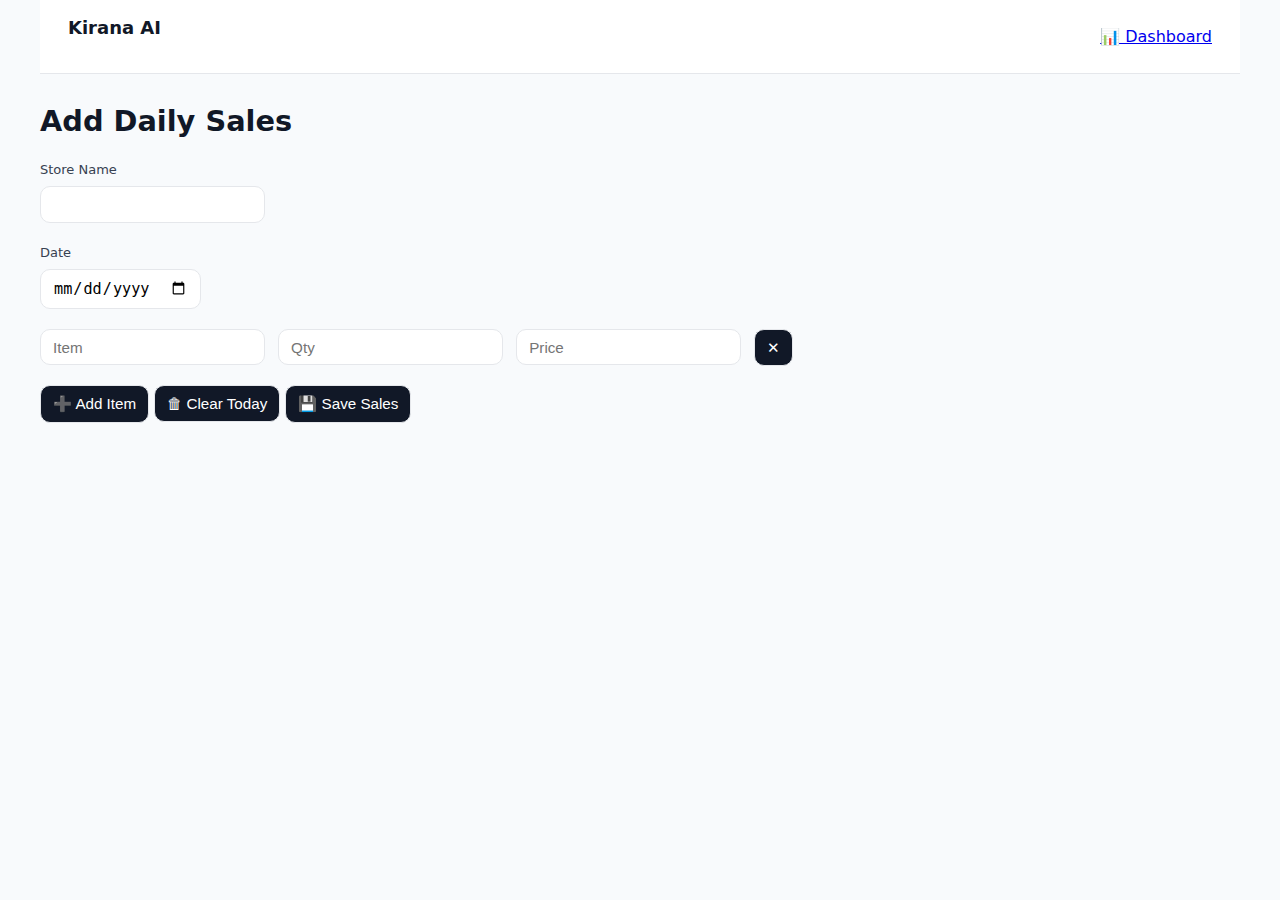
<file: docs/add-sales.html>
<!DOCTYPE html>
<html>
<head>
  <title>Add Sales</title>
  <link rel="stylesheet" href="style.css">
</head>
<body>

<header class="top-bar">
  <h2>Kirana AI</h2>
  <a href="index.html">📊 Dashboard</a>
</header>

<h1>Add Daily Sales</h1>

<label>Store Name</label>
<input id="storeName" />

<label>Date</label>
<input type="date" id="saleDate" />

<div id="itemsContainer"></div>

<button id="addItemBtn">➕ Add Item</button>
<button id="clearTodayBtn">🗑 Clear Today</button>
<button id="saveSalesBtn">💾 Save Sales</button>

<p id="messageBox"></p>

<script src="sales.js"></script>
</body>
</html>
</file>
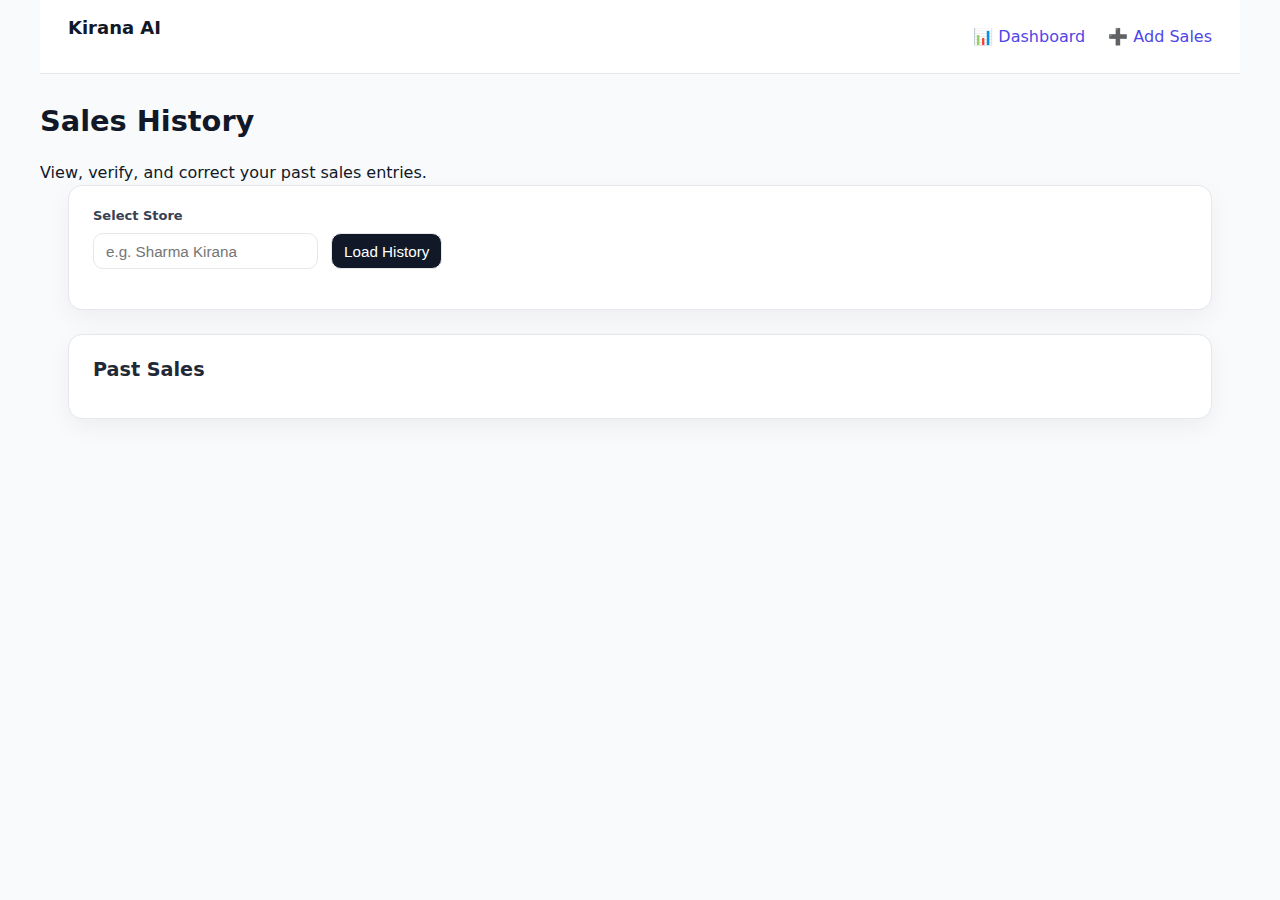
<file: docs/sales-history.html>
<!DOCTYPE html>
<html lang="en">
<head>
  <meta charset="UTF-8" />
  <title>Kirana AI – Sales History</title>
  <link rel="stylesheet" href="style.css" />
</head>
<body>

<header class="top-bar">
  <h2>Kirana AI</h2>
  <nav>
    <a href="index.html">📊 Dashboard</a>
    <a href="add-sales.html">➕ Add Sales</a>
  </nav>
</header>

<main class="page">

  <h1>Sales History</h1>
  <p>View, verify, and correct your past sales entries.</p>

  <!-- FILTER -->
  <section class="panel">
    <label for="storeSelect"><strong>Select Store</strong></label>
    <input
      type="text"
      id="storeSelect"
      placeholder="e.g. Sharma Kirana"
    />

    <button id="loadHistoryBtn">Load History</button>
  </section>

  <!-- RESULTS -->
  <section class="panel">
    <h2>Past Sales</h2>
    <div id="salesHistory"></div>
  </section>

</main>

<script src="sales-history.js"></script>
</body>
</html>
</file>
<file: docs/style.css>
/* =============================
   GLOBAL RESET & BASE
============================= */
* {
  margin: 0;
  padding: 0;
  box-sizing: border-box;
}

:root {
  --bg: #f5f7fb;
  --card: #ffffff;
  --primary: #4f46e5;
  --primary-soft: #eef2ff;
  --text-main: #111827;
  --text-muted: #6b7280;
  --border: #e5e7eb;
  --success: #16a34a;
}

body {
  font-family: "Inter", system-ui, -apple-system, BlinkMacSystemFont, sans-serif;
  background-color: var(--bg);
  color: var(--text-main);
  line-height: 1.6;
  padding-bottom: 40px;
}

/* =============================
   TOP BAR
============================= */
.top-bar {
  background: var(--card);
  border-bottom: 1px solid var(--border);
  padding: 14px 28px;
  display: flex;
  align-items: center;
  justify-content: space-between;
}

.top-bar h2 {
  font-size: 18px;
  font-weight: 600;
}

.top-bar nav a {
  text-decoration: none;
  color: var(--primary);
  font-weight: 500;
  margin-left: 18px;
}

/* =============================
   PAGE TITLE
============================= */
h1 {
  font-size: 26px;
  font-weight: 600;
  margin: 28px;
}

/* =============================
   CARDS
============================= */
.cards {
  display: grid;
  grid-template-columns: repeat(auto-fit, minmax(220px, 1fr));
  gap: 20px;
  margin: 0 28px 28px;
}

.card {
  background: var(--card);
  border-radius: 14px;
  padding: 22px;
  border: 1px solid var(--border);
  box-shadow: 0 8px 20px rgba(0, 0, 0, 0.03);
}

.card h3 {
  font-size: 14px;
  color: var(--text-muted);
  margin-bottom: 8px;
  font-weight: 500;
}

.card p {
  font-size: 28px;
  font-weight: 600;
}

/* =============================
   PANELS
============================= */
.panel {
  background: var(--card);
  border-radius: 14px;
  padding: 22px;
  margin: 0 28px 28px;
  border: 1px solid var(--border);
}

.panel h2 {
  font-size: 18px;
  margin-bottom: 14px;
}

/* =============================
   INPUTS & BUTTONS
============================= */
input,
select {
  padding: 10px 12px;
  border-radius: 10px;
  border: 1px solid var(--border);
  font-size: 14px;
  margin-right: 8px;
}

button {
  padding: 10px 14px;
  border-radius: 10px;
  border: none;
  background: var(--primary);
  color: white;
  font-size: 14px;
  font-weight: 500;
  cursor: pointer;
}

button:hover {
  opacity: 0.92;
}

/* =============================
   RESULT TEXT
============================= */
.result {
  margin-top: 12px;
  font-size: 14px;
  color: var(--text-muted);
}

/* =============================
   STORE LIST
============================= */
#storeList div {
  padding: 10px 0;
  border-bottom: 1px dashed var(--border);
  font-size: 14px;
}

#topStore {
  margin-top: 12px;
  font-weight: 600;
}

/* =============================
   AI INSIGHTS
============================= */
#aiInsights {
  background: var(--primary-soft);
  padding: 14px;
  border-radius: 12px;
}

#aiInsights p {
  font-size: 14px;
  margin-bottom: 6px;
}

/* =============================
   CHARTS
============================= */
canvas {
  margin-top: 14px;
}

/* =============================
   ADD SALES PAGE
============================= */
.page-wrapper {
  max-width: 820px;
  margin: auto;
  padding: 20px;
}

.sales-card {
  background: var(--card);
  border-radius: 16px;
  padding: 26px;
  border: 1px solid var(--border);
}

.form-group {
  margin-bottom: 16px;
}

label {
  display: block;
  font-size: 13px;
  color: var(--text-muted);
  margin-bottom: 6px;
}

.items-section h3 {
  margin: 20px 0 10px;
}

.item-row {
  display: grid;
  grid-template-columns: 2fr 1fr 1fr auto;
  gap: 10px;
  margin-bottom: 10px;
}

.remove-item {
  background: #ef4444;
  border-radius: 10px;
}

.form-actions {
  display: flex;
  justify-content: space-between;
  margin-top: 22px;
}

.btn.primary {
  background: var(--primary);
}

.btn.secondary {
  background: var(--primary-soft);
  color: var(--primary);
}

.btn.ghost {
  background: transparent;
  border: 1px solid var(--border);
  color: var(--text-muted);
}

.response-box {
  margin-top: 14px;
  font-size: 14px;
  color: var(--success);
}

/* =============================
   RESPONSIVE
============================= */
@media (max-width: 768px) {
  .cards {
    margin: 0 16px 20px;
  }

  .panel {
    margin: 0 16px 20px;
  }

  h1 {
    margin: 20px 16px;
    font-size: 22px;
  }
}

/* =============================
   MICRO INTERACTIONS
============================= */

/* Card hover */
.card {
  transition: transform 0.2s ease, box-shadow 0.2s ease;
}
.card:hover {
  transform: translateY(-3px);
  box-shadow: 0 12px 30px rgba(0, 0, 0, 0.08);
}

/* Button feedback */
button {
  transition: transform 0.15s ease, box-shadow 0.15s ease, opacity 0.15s;
}
button:active {
  transform: scale(0.97);
}

/* Inputs focus */
input:focus,
select:focus {
  outline: none;
  border-color: var(--primary);
  box-shadow: 0 0 0 3px rgba(79, 70, 229, 0.15);
}

/* Panel subtle lift */
.panel {
  transition: box-shadow 0.2s ease;
}
.panel:hover {
  box-shadow: 0 10px 24px rgba(0, 0, 0, 0.05);
}

/* Smooth chart appearance */
canvas {
  animation: fadeIn 0.4s ease-in-out;
}

@keyframes fadeIn {
  from {
    opacity: 0;
    transform: translateY(6px);
  }
  to {
    opacity: 1;
    transform: translateY(0);
  }
}


/* ===============================
   GLOBAL POLISH
================================ */
body {
  background: #f8fafc;
  color: #111827;
}

/* Page title */
h1 {
  font-size: 1.8rem;
  margin: 1.5rem 0;
  color: #111827;
}

/* Panels */
.panel {
  background: #ffffff;
  border-radius: 14px;
  padding: 1.25rem 1.5rem;
  margin-bottom: 1.5rem;
  box-shadow: 0 8px 24px rgba(0,0,0,0.05);
}

/* Section titles */
.panel h2 {
  font-size: 1.2rem;
  margin-bottom: 0.75rem;
  color: #1f2937;
}


/* ===============================
   DASHBOARD CARDS
================================ */
.cards {
  display: grid;
  grid-template-columns: repeat(auto-fit, minmax(220px, 1fr));
  gap: 1rem;
  margin-bottom: 2rem;
}

.card {
  background: linear-gradient(135deg, #ffffff, #f9fafb);
  border-radius: 16px;
  padding: 1.25rem;
  box-shadow: 0 10px 28px rgba(0,0,0,0.06);
  transition: transform 0.2s ease, box-shadow 0.2s ease;
}

.card:hover {
  transform: translateY(-3px);
  box-shadow: 0 16px 32px rgba(0,0,0,0.08);
}

.card h3 {
  font-size: 0.95rem;
  color: #6b7280;
  margin-bottom: 0.5rem;
}

.card p {
  font-size: 1.6rem;
  font-weight: 700;
  color: #111827;
}


/* ===============================
   AI INSIGHTS
================================ */
#aiInsights {
  display: grid;
  gap: 0.75rem;
  font-size: 0.95rem;
}

#aiInsights p {
  background: #f9fafb;
  border-left: 4px solid #22c55e;
  padding: 0.75rem 1rem;
  border-radius: 8px;
  color: #374151;
}

/* ===============================
   INPUTS & BUTTONS
================================ */
input, select, button {
  border-radius: 10px;
  padding: 0.55rem 0.75rem;
  border: 1px solid #e5e7eb;
  font-size: 0.95rem;
}

button {
  background: #111827;
  color: white;
  cursor: pointer;
  transition: background 0.2s ease, transform 0.1s ease;
}

button:hover {
  background: #1f2937;
}

button:active {
  transform: scale(0.97);
}

canvas {
  max-height: 260px;
}


/* ===============================
   PAGE LAYOUT PADDING FIX
================================ */
body {
  padding-left: 2.5rem;
  padding-right: 2.5rem;
}

/* Limit width for large screens */
.page-container,
main {
  max-width: 1200px;
  margin-left: auto;
  margin-right: auto;
}


/* ===============================
   STEP 3.3 – FORM RHYTHM & SPACING
================================ */

/* Headings spacing */
h1, h2 {
  margin-bottom: 1rem;
}

/* Add Sales page main content */
.add-sales-container,
form {
  margin-top: 1.5rem;
}

/* Labels */
label {
  display: block;
  margin-bottom: 0.35rem;
  font-weight: 500;
  color: #374151;
}

/* Inputs spacing */
input, select {
  margin-bottom: 1.25rem;
}

/* Item row layout */
.item-row {
  display: flex;
  gap: 0.75rem;
  align-items: center;
  margin-bottom: 0.75rem;
}

/* Item inputs consistent height */
.item-row input {
  height: 42px;
}

/* Remove (X) button */
.remove-item {
  height: 42px;
  width: 42px;
  border-radius: 10px;
}

/* Button group spacing */
.button-group,
.action-buttons {
  display: flex;
  gap: 0.75rem;
  margin-top: 1rem;
}

/* Page bottom spacing */
body {
  padding-bottom: 3rem;
}


/* ===============================
   STEP 3.4 – HOVER & FOCUS POLISH
================================ */

/* Smooth transitions everywhere */
button,
input,
select,
.card,
.panel {
  transition: all 0.2s ease;
}

/* Input focus state */
input:focus,
select:focus {
  outline: none;
  border-color: #6366f1; /* indigo */
  box-shadow: 0 0 0 3px rgba(99,102,241,0.15);
  background-color: #fff;
}

/* Button hover */
button:hover {
  transform: translateY(-1px);
  filter: brightness(1.05);
}

/* Button active (click) */
button:active {
  transform: translateY(0);
}

/* Card hover (dashboard cards) */
.card:hover {
  box-shadow: 0 18px 40px rgba(0,0,0,0.08);
  transform: translateY(-2px);
}

/* Panels hover (summary sections) */
.panel:hover {
  box-shadow: 0 14px 30px rgba(0,0,0,0.06);
}

/* Remove button hover */
.remove-item:hover {
  background-color: #ef4444;
  color: #fff;
}

/* Links hover */
a:hover {
  opacity: 0.85;
}

/* Disabled buttons */
button:disabled {
  opacity: 0.6;
  cursor: not-allowed;
  transform: none;
}


/* ===============================
   STEP 3.5 – SUCCESS & ERROR FEEDBACK
================================ */

/* Generic message box */
.response-box {
  margin-top: 16px;
  padding: 14px 18px;
  border-radius: 10px;
  font-size: 0.95rem;
  font-weight: 500;
  line-height: 1.4;
  animation: fadeIn 0.25s ease-in;
}

/* Success */
.response-box.success {
  background: #ecfdf5;
  color: #065f46;
  border-left: 4px solid #10b981;
}

/* Error */
.response-box.error {
  background: #fef2f2;
  color: #7f1d1d;
  border-left: 4px solid #ef4444;
}

/* Info / neutral */
.response-box.info {
  background: #eff6ff;
  color: #1e3a8a;
  border-left: 4px solid #3b82f6;
}

/* Smooth appearance */
@keyframes fadeIn {
  from {
    opacity: 0;
    transform: translateY(4px);
  }
  to {
    opacity: 1;
    transform: translateY(0);
  }
}

/* ===============================
   STEP 3.7 – RESPONSIVE POLISH
================================ */

/* Tablet & below */
@media (max-width: 900px) {

  body {
    padding: 0 12px;
  }

  h1 {
    font-size: 1.5rem;
    text-align: center;
  }

  .cards {
    grid-template-columns: 1fr;
    gap: 14px;
  }

  .card {
    padding: 16px;
  }

  .panel {
    padding: 16px;
  }

  canvas {
    max-width: 100%;
    height: auto;
  }
}

/* Mobile */
@media (max-width: 600px) {

  header.top-bar {
    flex-direction: column;
    align-items: flex-start;
    gap: 10px;
  }

  header.top-bar nav {
    width: 100%;
    display: flex;
    justify-content: space-between;
  }

  .panel h2 {
    font-size: 1.1rem;
  }

  input,
  select,
  button {
    width: 100%;
  }

  button {
    margin-top: 8px;
  }
}

/* ===============================
   STEP 3.8 – MICRO INTERACTIONS
================================ */

/* ---------- BUTTONS ---------- */
button {
  transition: all 0.2s ease;
}

button:hover {
  transform: translateY(-1px);
  filter: brightness(1.05);
}

button:active {
  transform: translateY(0);
  filter: brightness(0.95);
}

/* Primary button emphasis */
.btn.primary:hover {
  box-shadow: 0 8px 20px rgba(34, 197, 94, 0.25);
}

/* Ghost / secondary buttons */
.btn.ghost:hover,
.btn.secondary:hover {
  background: rgba(0, 0, 0, 0.04);
}

/* Disabled buttons */
button:disabled {
  opacity: 0.6;
  cursor: not-allowed;
  transform: none;
  box-shadow: none;
}

/* ---------- CARDS ---------- */
.card {
  transition: transform 0.25s ease, box-shadow 0.25s ease;
}

.card:hover {
  transform: translateY(-4px);
  box-shadow: 0 12px 28px rgba(0, 0, 0, 0.08);
}

/* ---------- PANELS ---------- */
.panel {
  transition: box-shadow 0.2s ease;
}

.panel:hover {
  box-shadow: 0 10px 24px rgba(0, 0, 0, 0.05);
}

/* ---------- INPUTS ---------- */
input,
select {
  transition: border-color 0.2s ease, box-shadow 0.2s ease;
}

input:focus,
select:focus {
  border-color: #22c55e;
  box-shadow: 0 0 0 3px rgba(34, 197, 94, 0.15);
  outline: none;
}

/* ---------- CLICK FEEDBACK ---------- */
button:focus-visible {
  outline: 3px solid rgba(34, 197, 94, 0.4);
  outline-offset: 2px;
}
</file>
